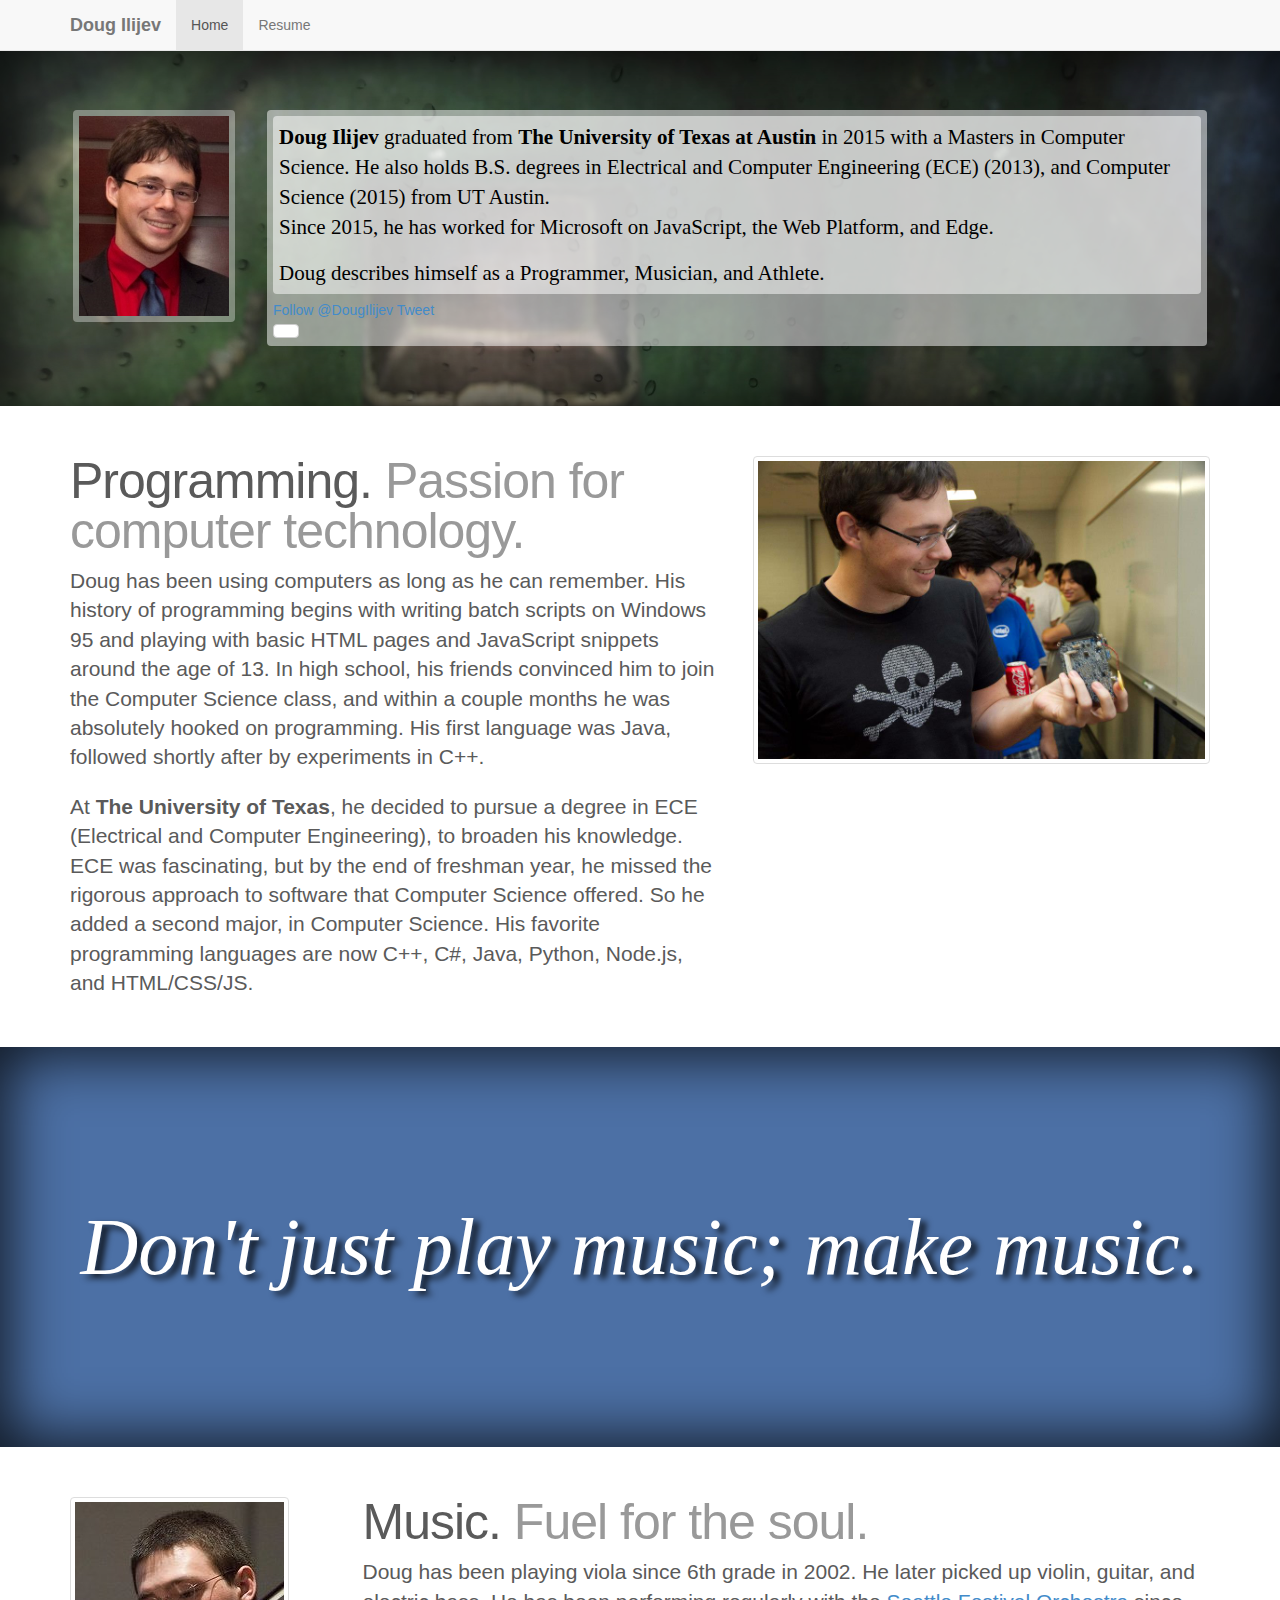
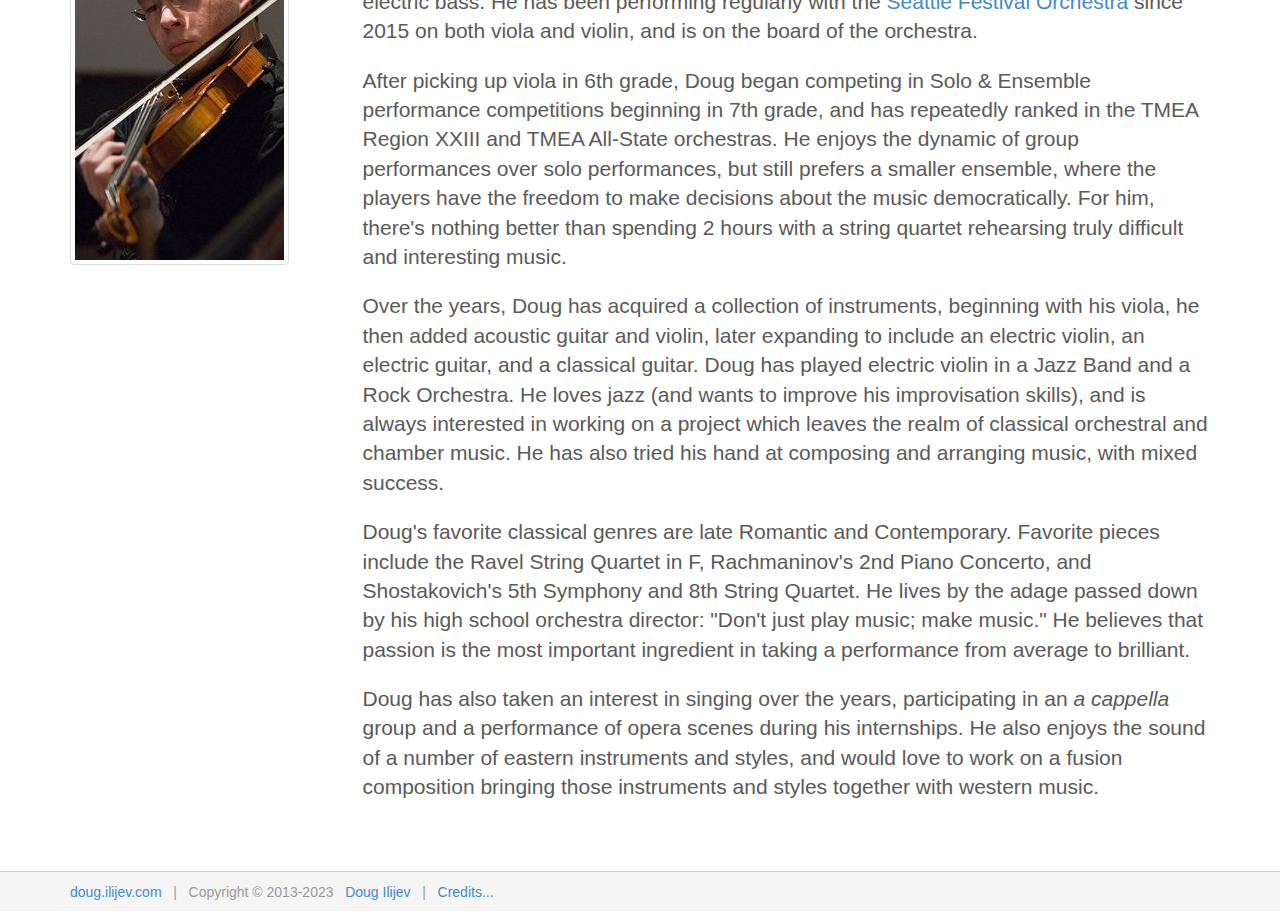
<file: index.html>
<!DOCTYPE html>
<html lang="en-US">
  <head>
    <meta http-equiv="Content-Type" content="text/html; charset=UTF-8" />
    <meta charset="utf-8" />
    <meta name="viewport" content="width=device-width, initial-scale=1.0" />
    <meta name="description" content="" />
    <meta name="author" content="" />

    <link rel="icon"
      type="image/ico"
      href="favicon.ico" />

    <link rel="stylesheet" href="bootstrap/css/bootstrap.min.css" />
    <link rel="stylesheet" href="css/sticky-footer-navbar.css" />
    <link rel="stylesheet" href="css/content.css" />
    <link rel="stylesheet" href="css/carousel.css" />
    <link rel="stylesheet" href="css/parallax.css" />
    <link rel="stylesheet" href="css/blogs.css" />

    <script src="jquery/jquery.min.js" type="text/javascript"></script>
    <script src="handlebars/handlebars.js" type="text/javascript"></script>

<title>
Doug Ilijev | Home</title>

<script type="text/javascript">
//<![CDATA[
  $(document).ready(function() {
    $(".nav.navbar-nav > li#Home").addClass("active");
  });
//]]>
</script>

  </head>
  <body>
    <div id="wrap">

    <!-- Fixed navbar -->
    <div class="navbar navbar-default navbar-fixed-top">
      <div class="container">
        <div class="navbar-header">
          <button type="button" class="navbar-toggle" data-toggle="collapse" data-target=".navbar-collapse">
            <span class="icon-bar"></span>
            <span class="icon-bar"></span>
            <span class="icon-bar"></span>
          </button>
          <a class="navbar-brand" href="index.html"><strong>Doug Ilijev</strong></a>
        </div>
        <div class="navbar-collapse collapse">
          <ul class="nav navbar-nav">
            <li id="Home"><a href="index.html">Home</a></li>
            <li id="Resume"><a href="resume.pdf" target="_blank">Resume</a></li>
            <!--
            <li id="Resume"><a href="/resume.html">Resume</a></li>
            <li id="Projects"><a href="/projects.html">Projects</a></li>
            <li id="Contact"><a href="/contact.html">Contact</a></li>
            -->
          </ul>
        </div><!-- /.nav-collapse -->
      </div>
    </div>

    <div class="content">
    <!-- page-specific content here -->

<div class="parallax" id="header-parallax">
<div class="container">

  <div class="row">
    <div class="col-md-2">
      <img class="img-thumbnail img-responsive" src="img/portrait1.jpg" />
    </div>
    <div class="col-md-10">
      <div class="box">
      <div class="box text">
        <p><b>Doug Ilijev</b> graduated from <b>The University of Texas at Austin</b> in 2015 with a Masters in Computer Science. He also holds B.S. degrees in Electrical and Computer Engineering (ECE) (2013), and Computer Science (2015) from UT Austin.</p> Since 2015, he has worked for Microsoft on JavaScript, the Web Platform, and Edge.
        <p>Doug describes himself as a Programmer, Musician, and Athlete.</p>
      </div>
      <div>
        <a href="https://twitter.com/DougIlijev" class="twitter-follow-button" data-show-count="false" data-size="large">Follow @DougIlijev</a>
<script>!function(d,s,id){var js,fjs=d.getElementsByTagName(s)[0],p=/^http:/.test(d.location)?'http':'https';if(!d.getElementById(id)){js=d.createElement(s);js.id=id;js.src=p+'://platform.twitter.com/widgets.js';fjs.parentNode.insertBefore(js,fjs);}}(document, 'script', 'twitter-wjs');</script>

        <a href="https://twitter.com/share" class="twitter-share-button" data-text="Doug Ilijev's homepage" data-via="DougIlijev" data-size="large" data-count="none">Tweet</a>
        <script>!function(d,s,id){var js,fjs=d.getElementsByTagName(s)[0],p=/^http:/.test(d.location)?'http':'https';if(!d.getElementById(id)){js=d.createElement(s);js.id=id;js.src=p+'://platform.twitter.com/widgets.js';fjs.parentNode.insertBefore(js,fjs);}}(document, 'script', 'twitter-wjs');</script>

        <br />

        <a class="btn btn-default">
        <script src="//platform.linkedin.com/in.js" type="text/javascript"></script>
        <script type="IN/MemberProfile" data-id="http://www.linkedin.com/in/dougilijev" data-format="click" data-text="Doug Ilijev"></script>
        </a>
      </div>
      </div>
    </div>
  </div>

</div>
</div>

<div class="container">
  <div class="row featurette">
    <div class="col-md-7">
      <h2 class="featurette-heading">Programming. <span class="text-muted">Passion for computer technology.</span></h2>
      <p class="lead">Doug has been using computers as long as he can remember. His history of programming begins with writing batch scripts on Windows 95 and playing with basic HTML pages and JavaScript snippets around the age of 13. In high school, his friends convinced him to join the Computer Science class, and within a couple months he was absolutely hooked on programming. His first language was Java, followed shortly after by experiments in C++.</p>
      <p class="lead">At <strong>The University of Texas</strong>, he decided to pursue a degree in ECE (Electrical and Computer Engineering), to broaden his knowledge. ECE was fascinating, but by the end of freshman year, he missed the rigorous approach to software that Computer Science offered. So he added a second major, in Computer Science. His favorite programming languages are now C++, C#, Java, Python, Node.js, and HTML/CSS/JS.</p>
    </div>
    <div class="col-md-5">
      <a href="img/programmer.jpg" target="_blank">
        <img class="featurette-image img-thumbnail img-responsive" src="img/programmer.jpg">
      </a>
    </div>
  </div>
</div>

<div class="parallax" id="music-parallax">
<div class="container" id="music-container">

  <div class="row">
    <div class="col-md-12 center">
      <div class="quote">Don't just play music; make music.</div>
    </div>
  </div>

</div>
</div>

<div class="container">
  <div class="row featurette">
    <div class="col-md-3">
      <a href="img/play-viola.jpg" target="_blank">
        <img class="featurette-image img-thumbnail img-responsive" src="img/play-viola.jpg">
      </a>
    </div>
    <div class="col-md-9">
      <h2 class="featurette-heading">Music. <span class="text-muted">Fuel for the soul.</span></h2>
      <p class="lead">Doug has been playing viola since 6th grade in 2002. He later picked up violin, guitar, and electric bass. He has been performing regularly with the <a href="https://seattlefestivalorchestra.org">Seattle Festival Orchestra</a> since 2015 on both viola and violin, and is on the board of the orchestra.</p>
      <p class="lead">After picking up viola in 6th grade, Doug began competing in Solo & Ensemble performance competitions beginning in 7th grade, and has repeatedly ranked in the TMEA Region XXIII and TMEA All-State orchestras. He enjoys the dynamic of group performances over solo performances, but still prefers a smaller ensemble, where the players have the freedom to make decisions about the music democratically. For him, there's nothing better than spending 2 hours with a string quartet rehearsing truly difficult and interesting music.</p>
      <p class="lead">Over the years, Doug has acquired a collection of instruments, beginning with his viola, he then added acoustic guitar and violin, later expanding to include an electric violin, an electric guitar, and a classical guitar. Doug has played electric violin in a Jazz Band and a Rock Orchestra. He loves jazz (and wants to improve his improvisation skills), and is always interested in working on a project which leaves the realm of classical orchestral and chamber music. He has also tried his hand at composing and arranging music, with mixed success.</p>
      <p class="lead">Doug's favorite classical genres are late Romantic and Contemporary. Favorite pieces include the Ravel String Quartet in F, Rachmaninov's 2nd Piano Concerto, and Shostakovich's 5th Symphony and 8th String Quartet. He lives by the adage passed down by his high school orchestra director: "Don't just play music; make music." He believes that passion is the most important ingredient in taking a performance from average to brilliant.</p>
      <p class="lead">Doug has also taken an interest in singing over the years, participating in an <em>a cappella</em> group and a performance of opera scenes during his internships. He also enjoys the sound of a number of eastern instruments and styles, and would love to work on a fusion composition bringing those instruments and styles together with western music.</p>
    </div>
  </div>
</div>

<script type="text/javascript">
$(window).resize(function(){
    $('#music-container').css({
        position:'relative',
        top: ($('#music-parallax').outerHeight()-$('#music-container').outerHeight())/2
    });
});

// To initially run the function:
$(window).resize();
</script>

    <!-- end content -->
    </div><!-- /.content-->

    </div> <!-- /.wrap -->

    <div id="footer">
      <div class="container hidden-xs" id="footer-content">
        <div class="text-muted credit">
          <a href="http://doug.ilijev.com">doug.ilijev.com</a>
          &nbsp; | &nbsp;
          Copyright &copy; 2013-2023 &nbsp; <a href="contact.html">Doug Ilijev</a>
          &nbsp; | &nbsp;
          <a href="credits.html">Credits...</a>
        </div>
      </div>

      <div class="container visible-xs" id="footer-content">
        <div class="text-muted credit">
          &copy; 2013-2023 <a href="contact.html">Doug Ilijev</a>
          |
          <a href="credits.html">Credits</a>
        </div>
      </div>
    </div>

    <script src="bootstrap/js/bootstrap.min.js" type="text/javascript"></script>
  </body>
</html>
</file>
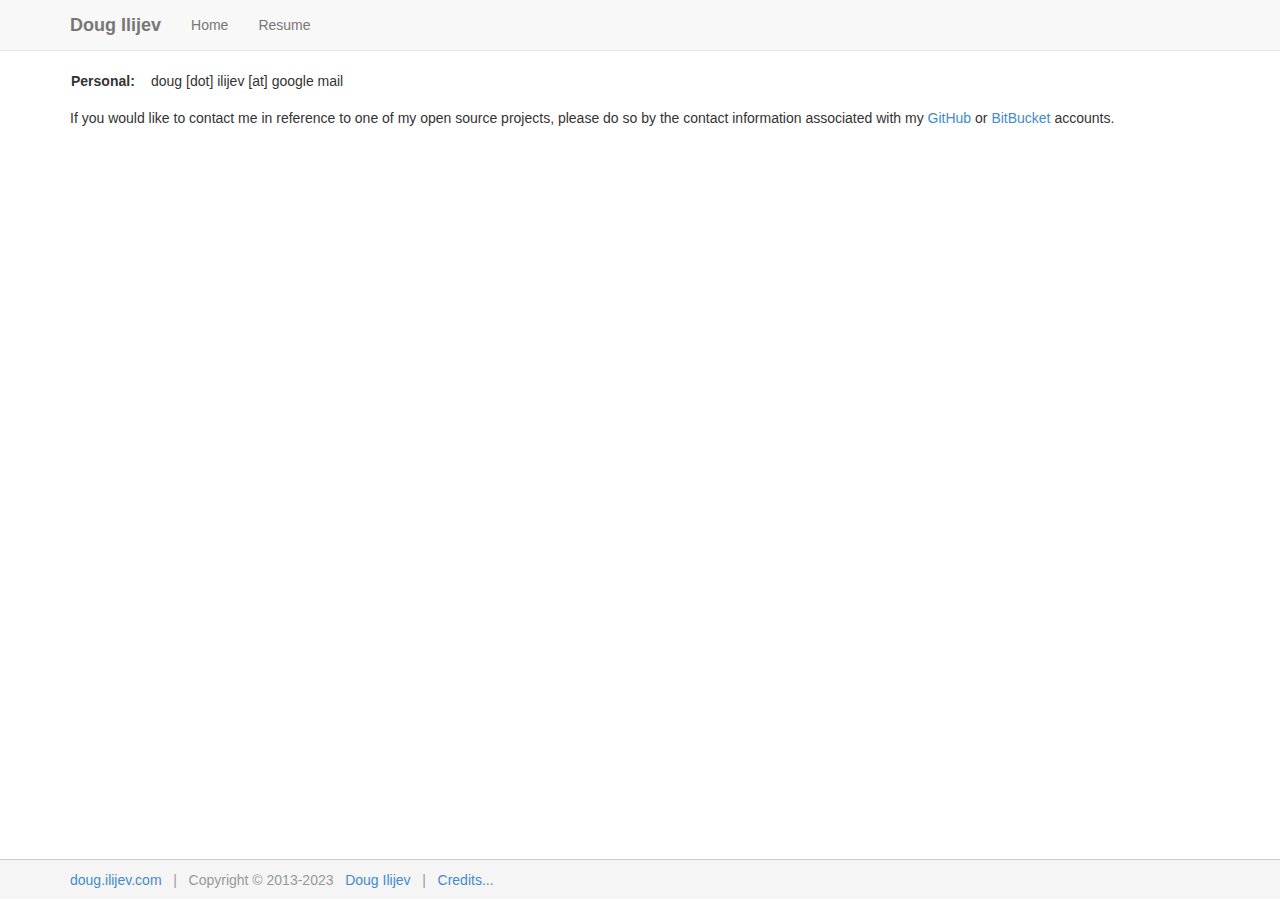
<file: contact.html>
<!DOCTYPE html>
<html lang="en-US">
  <head>
    <meta http-equiv="Content-Type" content="text/html; charset=UTF-8" />
    <meta charset="utf-8" />
    <meta name="viewport" content="width=device-width, initial-scale=1.0" />
    <meta name="description" content="" />
    <meta name="author" content="" />

    <link rel="icon"
      type="image/ico"
      href="favicon.ico" />

    <link rel="stylesheet" href="bootstrap/css/bootstrap.min.css" />
    <link rel="stylesheet" href="css/sticky-footer-navbar.css" />
    <link rel="stylesheet" href="css/content.css" />
    <link rel="stylesheet" href="css/carousel.css" />
    <link rel="stylesheet" href="css/parallax.css" />
    <link rel="stylesheet" href="css/blogs.css" />

    <script src="jquery/jquery.min.js" type="text/javascript"></script>
    <script src="handlebars/handlebars.js" type="text/javascript"></script>

<title>
Doug Ilijev | Contact</title>

<script type="text/javascript">
//<![CDATA[
  $(document).ready(function() {
    $(".nav.navbar-nav > li#Contact").addClass("active");
  });
//]]>
</script>

  </head>
  <body>
    <div id="wrap">

    <!-- Fixed navbar -->
    <div class="navbar navbar-default navbar-fixed-top">
      <div class="container">
        <div class="navbar-header">
          <button type="button" class="navbar-toggle" data-toggle="collapse" data-target=".navbar-collapse">
            <span class="icon-bar"></span>
            <span class="icon-bar"></span>
            <span class="icon-bar"></span>
          </button>
          <a class="navbar-brand" href="index.html"><strong>Doug Ilijev</strong></a>
        </div>
        <div class="navbar-collapse collapse">
          <ul class="nav navbar-nav">
            <li id="Home"><a href="index.html">Home</a></li>
            <li id="Resume"><a href="resume.pdf" target="_blank">Resume</a></li>
            <!--
            <li id="Resume"><a href="/resume.html">Resume</a></li>
            <li id="Projects"><a href="/projects.html">Projects</a></li>
            <li id="Contact"><a href="/contact.html">Contact</a></li>
            -->
          </ul>
        </div><!-- /.nav-collapse -->
      </div>
    </div>

    <div class="content">
    <!-- page-specific content here -->

<div class="container">

  <p>
  <table>
  <tr>
    <td width=80px><strong>Personal:</strong></td>
    <td>doug [dot] ilijev [at] google mail</td>
  </tr>
  </table>
  </p>

  <p>
  If you would like to contact me in reference to one of my open source projects, please do so by the contact information associated with my <a href="https://github.com/dilijev">GitHub</a> or <a href="https://bitbucket.org/dilijev">BitBucket</a> accounts.
  </p>

</div>

    <!-- end content -->
    </div><!-- /.content-->

    </div> <!-- /.wrap -->

    <div id="footer">
      <div class="container hidden-xs" id="footer-content">
        <div class="text-muted credit">
          <a href="http://doug.ilijev.com">doug.ilijev.com</a>
          &nbsp; | &nbsp;
          Copyright &copy; 2013-2023 &nbsp; <a href="/contact.html">Doug Ilijev</a>
          &nbsp; | &nbsp;
          <a href="credits.html">Credits...</a>
        </div>
      </div>

      <div class="container visible-xs" id="footer-content">
        <div class="text-muted credit">
          &copy; 2013-2023 <a href="contact.html">Doug Ilijev</a>
          |
          <a href="credits.html">Credits</a>
        </div>
      </div>
    </div>

    <script src="bootstrap/js/bootstrap.min.js" type="text/javascript"></script>
  </body>
</html>
</file>
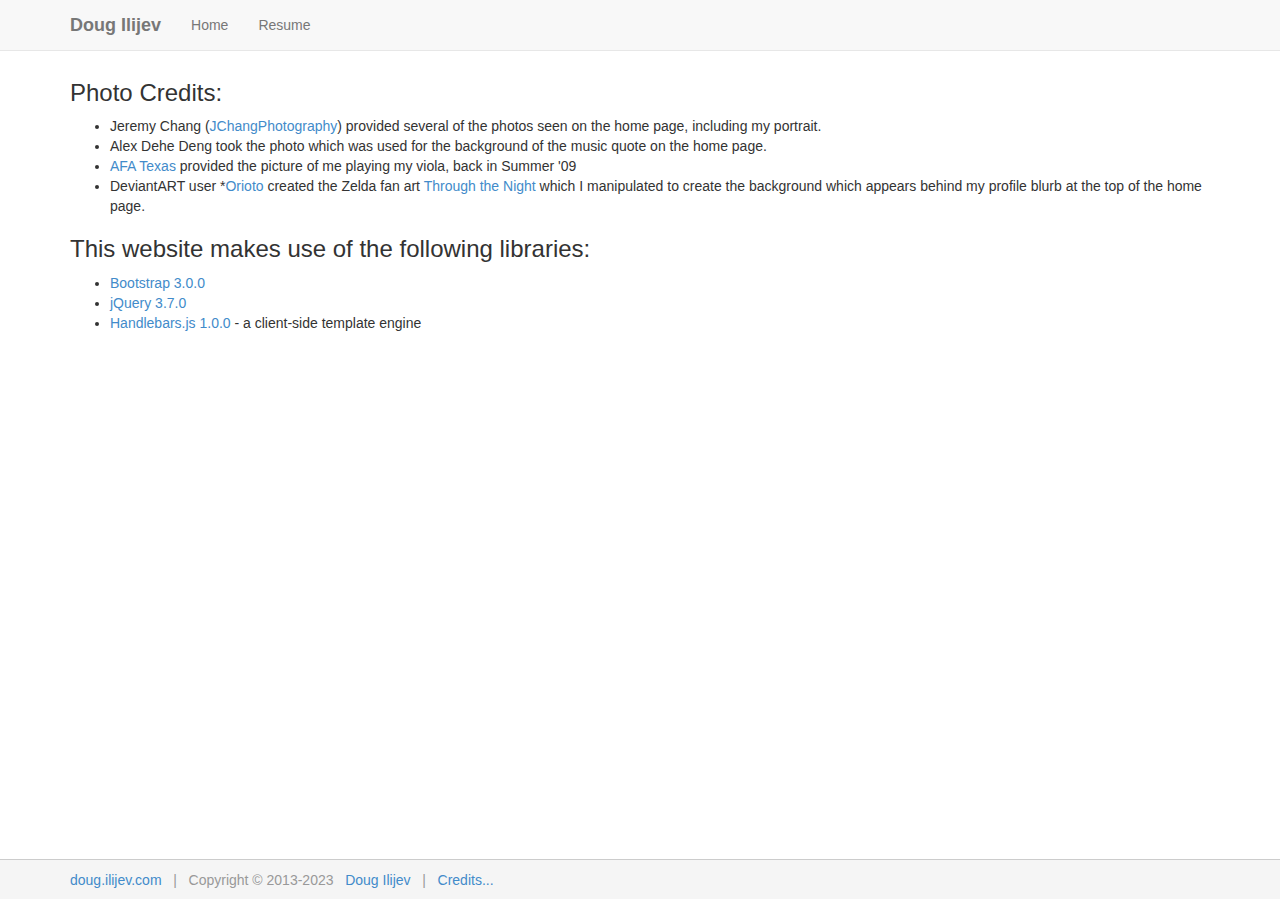
<file: credits.html>
<!DOCTYPE html>
<html lang="en-US">
  <head>
    <meta http-equiv="Content-Type" content="text/html; charset=UTF-8" />
    <meta charset="utf-8" />
    <meta name="viewport" content="width=device-width, initial-scale=1.0" />
    <meta name="description" content="" />
    <meta name="author" content="" />

    <link rel="icon"
      type="image/ico"
      href="favicon.ico" />

    <link rel="stylesheet" href="bootstrap/css/bootstrap.min.css" />
    <link rel="stylesheet" href="css/sticky-footer-navbar.css" />
    <link rel="stylesheet" href="css/content.css" />
    <link rel="stylesheet" href="css/carousel.css" />
    <link rel="stylesheet" href="css/parallax.css" />
    <link rel="stylesheet" href="css/blogs.css" />

    <script src="jquery/jquery.min.js" type="text/javascript"></script>
    <script src="handlebars/handlebars.js" type="text/javascript"></script>

<title>
Doug Ilijev | Credits</title>

<script type="text/javascript">
//<![CDATA[
  $(document).ready(function() {
    $(".nav.navbar-nav > li#Credits").addClass("active");
  });
//]]>
</script>

  </head>
  <body>
    <div id="wrap">

    <!-- Fixed navbar -->
    <div class="navbar navbar-default navbar-fixed-top">
      <div class="container">
        <div class="navbar-header">
          <button type="button" class="navbar-toggle" data-toggle="collapse" data-target=".navbar-collapse">
            <span class="icon-bar"></span>
            <span class="icon-bar"></span>
            <span class="icon-bar"></span>
          </button>
          <a class="navbar-brand" href="index.html"><strong>Doug Ilijev</strong></a>
        </div>
        <div class="navbar-collapse collapse">
          <ul class="nav navbar-nav">
            <li id="Home"><a href="index.html">Home</a></li>
            <li id="Resume"><a href="resume.pdf" target="_blank">Resume</a></li>
            <!--
            <li id="Resume"><a href="/resume.html">Resume</a></li>
            <li id="Projects"><a href="/projects.html">Projects</a></li>
            <li id="Contact"><a href="/contact.html">Contact</a></li>
            -->
          </ul>
        </div><!-- /.nav-collapse -->
      </div>
    </div>

    <div class="content">
    <!-- page-specific content here -->

<div class="container">

  <h3>Photo Credits:</h3>
  <ul>
    <li>Jeremy Chang (<a href="https://www.facebook.com/JChangPhotography">JChangPhotography</a>) provided several of the photos seen on the home page, including my portrait.</li>
    <li>Alex Dehe Deng took the photo which was used for the background of the music quote on the home page.</li>
    <li><a href="http://afatexas.org/">AFA Texas</a> provided the picture of me playing my viola, back in Summer &apos;09</li>
    <li>DeviantART user *<a href="http://orioto.deviantart.com/">Orioto</a> created the Zelda fan art <a href="http://darkriver249.deviantart.com/art/Through-the-night-96477716">Through the Night</a> which I manipulated to create the background which appears behind my profile blurb at the top of the home page.</li>
  </ul>

  <h3>This website makes use of the following libraries:</h3>
  <ul>
    <li><a href="http://getbootstrap.com/" target="_blank">Bootstrap 3.0.0</a></li>
    <li><a href="http://jquery.com/" target="_blank">jQuery 3.7.0</a></li>
    <li><a href="http://handlebarsjs.com/" target="_blank">Handlebars.js 1.0.0</a> - a client-side template engine</li>
  </ul>

</div>

    <!-- end content -->
    </div><!-- /.content-->

    </div> <!-- /.wrap -->

    <div id="footer">
      <div class="container hidden-xs" id="footer-content">
        <div class="text-muted credit">
          <a href="http://doug.ilijev.com">doug.ilijev.com</a>
          &nbsp; | &nbsp;
          Copyright &copy; 2013-2023 &nbsp; <a href="contact.html">Doug Ilijev</a>
          &nbsp; | &nbsp;
          <a href="credits.html">Credits...</a>
        </div>
      </div>

      <div class="container visible-xs" id="footer-content">
        <div class="text-muted credit">
          &copy; 2013-2023 <a href="contact.html">Doug Ilijev</a>
          |
          <a href="credits.html">Credits</a>
        </div>
      </div>
    </div>

    <script src="bootstrap/js/bootstrap.min.js" type="text/javascript"></script>
  </body>
</html>
</file>
<file: css/sticky-footer-navbar.css>
html,
body {
  height: 100%;
  /* The html and body elements cannot have any padding or margin. */
}

/* Wrapper for page content to push down footer */
#wrap {
  min-height: 100%;
  height: auto !important;
  height: 100%;
  /* Negative indent footer by its height */
  margin: 0 auto -41px;
  /* Pad bottom by footer height */
  padding: 0 0 60px;
}

/* Set the fixed height of the footer here */
#footer {
  height: 40px;
  background-color: #f5f5f5;
  border-top: 1px solid #ccc;
}

/* Lastly, apply responsive CSS fixes as necessary */
@media (max-width: 767px) {
  #footer {
    padding-left: 15px;
    padding-right: 15px;
  }
  
  #footer > .container {
    padding-left: 0px;
    padding-right: 0px;
  }
}

/* Custom page CSS */
/* Not required for template or sticky footer method. */

#wrap > .content > div {
  padding-top: 60px;
}

#wrap > .content > div + div {
  padding-top: 0px;
}

.container .credit {
  margin: 10px 0;
  height: 20px;
  overflow: hidden;
}

code {
  font-size: 80%;
}
</file>
<file: css/content.css>
body {
   font-family: "HelveticaNeue-Light", "Helvetica Neue Light", "Helvetica Neue", Helvetica, Arial, "Lucida Grande", "Lucida Sans", sans-serif; 
   font-weight: 300;
}

div.description {
  font-size: 10pt;
}

div.description a {
  font-weight: bold;
  /*color: #97AAC6;*/
  color: #88A4CC;
}

div.description a:hover {
  color: #ADBED8;
}

div.text {
  font-family: "Times New Roman", Times, serif;
  font-weight: 300;
  font-size: 21px;
  /* font-size: 14pt; */
}

@media (max-width: 767px) {
  div.text {
    font-size: 12pt;
  }
}

p + p {
  margin-top: 16px;
}

.box {
  background-color: #f8f8f8;
  border: 1px solid #e6e6e6;
  color: #000;
  border-radius: 4px;
  padding: 6px;
}
</file>
<file: css/carousel.css>
/* GLOBAL STYLES
-------------------------------------------------- */
/* Padding below the footer and lighter body text */

body .featurette {
  padding: 50px 0px;
  color: #5a5a5a;
}



/* CUSTOMIZE THE NAVBAR
-------------------------------------------------- */

/* Special class on .container surrounding .navbar, used for positioning it into place. */
.navbar-wrapper {
  position: relative;
  z-index: 15;
}


/* CUSTOMIZE THE CAROUSEL
-------------------------------------------------- */

/* Carousel base class */
.carousel {
  margin-bottom: 60px;

  /* Negative margin to pull up carousel. 90px is roughly margins and height of navbar. */
  margin-top: -90px;
}
/* Since positioning the image, we need to help out the caption */
.carousel-caption {
  z-index: 10;
}

/* Declare heights because of positioning of img element */
.carousel .item {
  height: 500px;
  background-color: #777;
}
.carousel-inner > .item > img {
  position: absolute;
  top: 0;
  left: 0;
  min-width: 100%;
  height: 500px;
}



/* MARKETING CONTENT
-------------------------------------------------- */

/* Pad the edges of the mobile views a bit */
.marketing {
  padding-left: 15px;
  padding-right: 15px;
}

/* Center align the text within the three columns below the carousel */
.marketing .col-lg-4 {
  text-align: center;
  margin-bottom: 20px;
}
.marketing h2 {
  font-weight: normal;
}
.marketing .col-lg-4 p {
  margin-left: 10px;
  margin-right: 10px;
}


/* Featurettes
------------------------- */

.featurette-divider {
  margin: 80px 0; /* Space out the Bootstrap <hr> more */
}

/* Thin out the marketing headings */
.featurette-heading {
  font-weight: 300;
  line-height: 1;
  letter-spacing: -1px;
}

.featurette p {
  margin-top: 0px;
  margin-bottom: 0px;
}

.featurette p + p {
  margin-top: 20px;
}

.featurette-image {
  /* center */
  margin: 0 auto;
}



/* RESPONSIVE CSS
-------------------------------------------------- */

@media (min-width: 768px) {

  /* Remove the edge padding needed for mobile */
  .marketing {
    padding-left: 0;
    padding-right: 0;
  }

  /* Navbar positioning foo */
  .navbar-wrapper {
    margin-top: 20px;
  }
  /* The navbar becomes detached from the top, so we round the corners */
  .navbar-wrapper .navbar {
    border-radius: 4px;
  }

  /* Bump up size of carousel content */
  .carousel-caption p {
    margin-bottom: 20px;
    font-size: 21px;
    line-height: 1.4;
  }

  .featurette-heading {
    font-size: 50px;
  }

}

@media (min-width: 992px) {
  .featurette-heading {
    margin-top: 0px;
  }
}
</file>
<file: css/parallax.css>
.parallax {
  background-color: #4C70A5;
  box-shadow: inset 0 0 60px 8px rgba(0,0,0,0.8);
  background-attachment: fixed;
  position: relative;
  background-repeat: no-repeat;
}

.parallax .container {
  padding: 50px 18px;
}

.navbar + .content .parallax {
  padding-bottom: 10px;
}

.parallax .img-thumbnail {
  padding: 6px;
  background-color: rgba(100%, 100%, 100%, 0.35);
  border: 0px solid rgba(87%, 87%, 87%, 0.3);
}

.parallax div.box {
  background-color: rgba(100%, 100%, 100%, 0.5);
  color: #000;
  border: 0px;
  border-radius: 4px;
  padding: 6px;
}

.parallax div.box div + div {
  margin-top: 6px;
}

.parallax div.box p {
  margin-top: 0px;
  margin-bottom: 0px;
}

.parallax div.box p + p {
  margin-top: 16px;
}

.parallax .box + .box {
  margin-top: 12px;
}

.parallax .quote {
  color: #FFF !important;
  font-size: 60pt !important;
  font-family: "Times New Roman", Times, serif;
  font-style: italic;
  text-shadow: 6px 4px 6px rgba(0%, 0%, 0%, .8);
}

@media (max-width: 767px) {
  .parallax .quote {
    font-size: 36pt !important;
  }
}

.parallax .center {
  text-align: center;
  position: relative;

  /* center */
  float: none;
  margin-left: auto;
  margin-right: auto;
}

#header-parallax {
  margin-top: 50px;
  background-image: url("/img/rainy.jpg");
  background-size: cover;
}

#header-parallax .container {
  padding-top: 0px;
}

#music-parallax {
  background-image: url("/img/orch.jpg");
  background-size: cover;
  min-height: 400px;
}

@media (max-width: 767px) {
  #music-parallax {
    min-height: 200px;
  }
}
</file>
<file: css/blogs.css>
.blog-entry {
  border: 1px solid #e6e6e6;
  background-color: #4C70A5;
  /* border-radius: 4px; */
  /* box-shadow: 0px 0px 10px rgba(0,0,0,0.3); */
  /* margin-bottom: 16px; */
}

.blog-entry .blog-header {
  /* background-image: url("/img/rainy.jpg"); */
  /* box-shadow: inset 0 0 50px 5px rgba(0,0,0,0.8); */
  box-shadow: inset 0 0 50px 0px rgba(0,0,0,0.3);
  color: #000;
  padding: 20px;
}

.blog-entry .blog-header-border {
  padding: 6px;
  background-color: rgba(100%, 100%, 100%, 0.35);
  border: 0px solid rgba(87%, 87%, 87%, 0.3);
  border-radius: 4px;
}

.blog-image {
  max-width: 100px;
  width: auto !important;
  width: 100px;
}

@media (max-width: 767px) {
  .blog-image {
    display: none;
  }
}

.blog-entry .blog-header .blog-header-info {
  padding: 6px;
  background-color: rgba(100%, 100%, 100%, .6);
  border: 0px solid rgba(87%, 87%, 87%, 0.3);
  border-radius: 4px;
  
}

.blog-entry .blog-header .blog-header-info a,
.blog-entry .blog-header .blog-header-info a:link,
.blog-entry .blog-header .blog-header-info a:hover,
.blog-entry .blog-header .blog-header-info a:visited {
  text-decoration: underline;
  /* color: #000; */
}

.blog-header {
  font-size: 24pt;
}

.blog-header-title {
  font-size: 24pt;
}

.blog-header-date {
  font-size: 10pt;
}

.blog-entry .blog-content {
  background-color: #f8f8f8;
  box-shadow: 0px 0px 10px rgba(0,0,0,0.3);
  padding: 16px;
}

.blog-entry + .blog-entry {
  margin-top: 10px;
}

.blog-entry .img-thumbnail {
  padding: 6px;
  background-color: rgba(100%, 100%, 100%, 0.35);
  border: 0px solid rgba(87%, 87%, 87%, 0.3);
}
</file>
